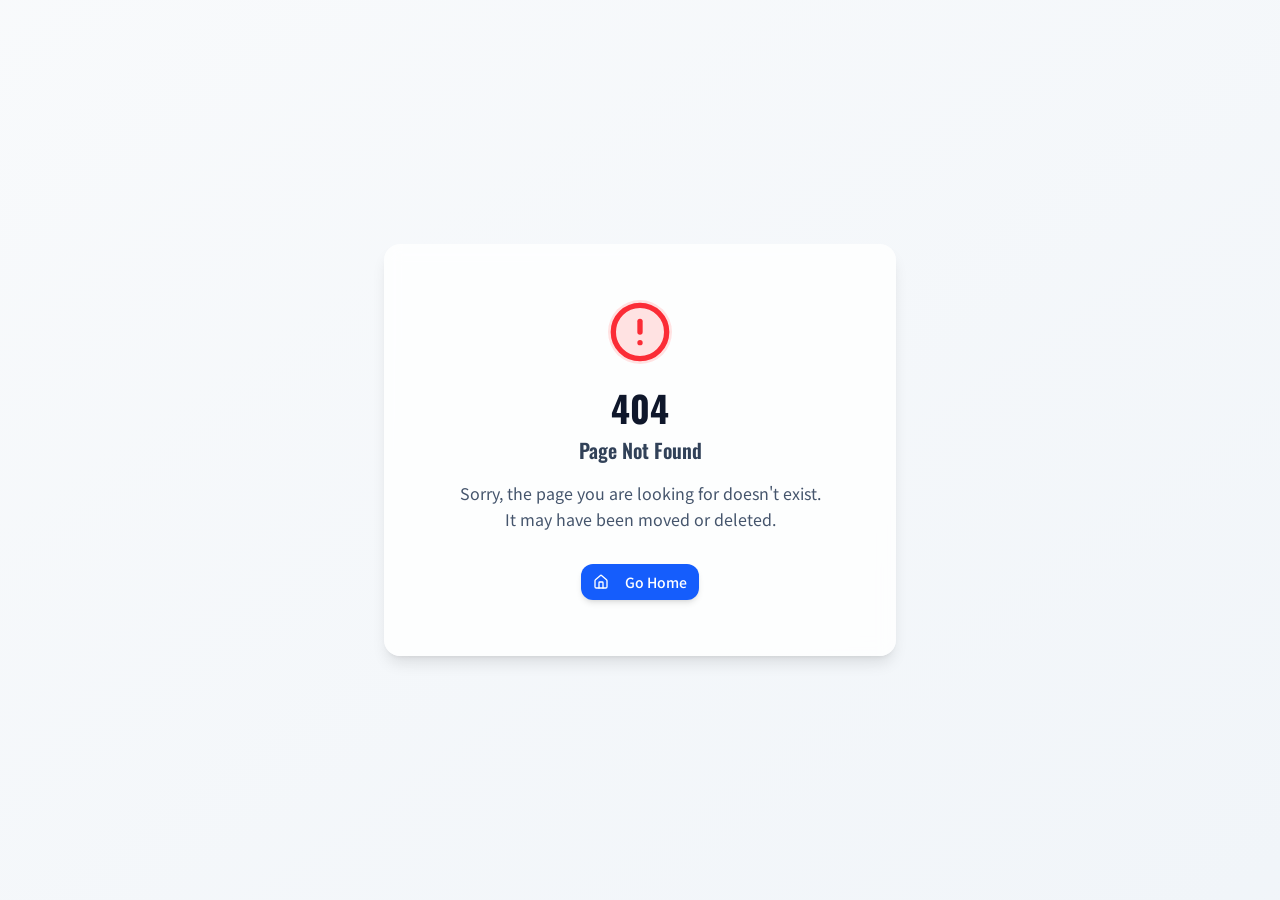
<file: index.html>
<!doctype html>
<html lang="zh-TW">
  <head>
    <meta charset="UTF-8" />
    <meta name="viewport" content="width=device-width, initial-scale=1.0, maximum-scale=5" />
    <script>try{new Function("return (a)=>a?.b??0");document.documentElement.classList.add("js")}catch(e){}</script>
    <style>.js #prerender{display:none}</style>

    <!-- ═══ Primary SEO ═══ -->
    <title>派工王工程行｜台中人力派遣｜缺工急救・粗工・打石工・廠工・日領現領 - 台中山線海線快速到場</title>
    <meta name="description" content="台灣營建業缺工5.3萬人，工期延宕30%！派工王工程行提供台中山線海線快速人力調度，粗工、打石工、廠工、搬運工、清潔工，最快當日到場。日領現領不拖欠。業主找工、工人應徵皆歡迎。電話 0987-602603 / 04-2623-5688。服務時間 06:50-22:30。" />
    <meta name="keywords" content="台中人力派遣,台中缺工,台中粗工,打石工,清潔工派遣,廠工,搬運工,臨時工,台中工地人力,清水人力派遣,大甲人力派遣,梧棲人力派遣,沙鹿人力派遣,豐原人力派遣,台中工程行,日領工班,日領現領,工地人力,建築人力派遣,裝潢人力派遣,派工王,緊急派工,當日到場,缺工解決,工班穩定,合法派遣,景觀工程人力,廢棄物清運人力,台中工人應徵,粗工應徵,無經驗可,日薪工作,台中找工作" />
    <meta name="author" content="派工王工程行" />
    <meta name="robots" content="index, follow, max-image-preview:large, max-snippet:-1, max-video-preview:-1" />
    <meta name="googlebot" content="index, follow" />
    <link rel="canonical" href="https://886work.com/" />

    <!-- ═══ Open Graph (Facebook / LINE) ═══ -->
    <meta property="og:type" content="website" />
    <meta property="og:url" content="https://886work.com/" />
    <meta property="og:title" content="派工王工程行｜台中缺工急救｜粗工・打石工・廠工・日領現領 - 台中山線海線快速到場" />
    <meta property="og:description" content="台灣營建業缺工5.3萬人，工期延宕30%！派工王提供台中山線海線快速人力調度，粗工、打石工、廠工、搬運工，最快當日到場。日領現領不拖欠。業主找工、工人應徵皆歡迎。電話 0987-602603 / 04-2623-5688。" />
    <meta property="og:image" content="https://886work.com/assets/img/hero-construction-bj4osezDkkggu2JcQ2kLxR.webp" />
    <meta property="og:image:width" content="1200" />
    <meta property="og:image:height" content="670" />
    <meta property="og:image:alt" content="派工王工程行 - 台中人力派遣專業工班" />
    <meta property="og:site_name" content="派工王工程行" />
    <meta property="og:locale" content="zh_TW" />

    <!-- ═══ Twitter Card ═══ -->
    <meta name="twitter:card" content="summary_large_image" />
    <meta name="twitter:title" content="派工王工程行｜台中缺工急救｜粗工・打石工・廠工・日領現領" />
    <meta name="twitter:description" content="台灣營建業缺工5.3萬人，工期延宕30%！派工王提供台中山線海線快速人力調度，粗工、打石工、廠工，最快當日到場。日領現領不拖欠。業主找工、工人應徵皆歡迎。電話 0987-602603 / 04-2623-5688。" />
    <meta name="twitter:image" content="https://886work.com/assets/img/hero-construction-bj4osezDkkggu2JcQ2kLxR.webp" />
    <meta name="twitter:image:alt" content="派工王工程行 - 台中人力派遣專業工班" />

    <!-- ═══ Geo / Local ═══ -->
    <meta name="geo.region" content="TW-TXG" />
    <meta name="geo.placename" content="台中市清水區" />
    <meta name="geo.position" content="24.2637;120.5617" />
    <meta name="ICBM" content="24.2637, 120.5617" />

    <!-- ═══ Mobile / PWA ═══ -->
    <meta name="theme-color" content="#FF6200" />
    <meta name="mobile-web-app-capable" content="yes" />
    <meta name="apple-mobile-web-app-capable" content="yes" />
    <meta name="apple-mobile-web-app-status-bar-style" content="black-translucent" />
    <meta name="apple-mobile-web-app-title" content="派工王工程行" />
    <link rel="apple-touch-icon" href="/favicon.ico" />

    <!-- ═══ Fonts ═══ -->
    <link rel="preconnect" href="https://fonts.googleapis.com" />
    <link rel="preconnect" href="https://fonts.gstatic.com" crossorigin />
    <link href="https://fonts.googleapis.com/css2?family=Oswald:wght@500;600;700&family=Noto+Sans+TC:wght@400;500;600;700&display=swap" rel="stylesheet" />

    <!-- ═══ LocalBusiness Schema.org ═══ -->
    <script type="application/ld+json">
    {
      "@context": "https://schema.org",
      "@type": "LocalBusiness",
      "@id": "https://886work.com/#business",
      "image": "https://886work.com/assets/img/hero-construction-bj4osezDkkggu2JcQ2kLxR.webp",
      "logo": "https://886work.com/assets/img/logo-mascot_428441b6.jpg",
      "name": "派工王工程行",
      "alternateName": ["派工王", "派工王人力派遣", "台中派工王"],
      "description": "台中市清水區在地工程行，專業人力派遣服務。提供粗工、打石工、清潔工、廠工、搬運工、臨時工等工種，服務台中市山線海線全區，固定工班、快速調度、日領制。",
      "url": "https://886work.com/",
      "telephone": ["+886-987-602603", "+886-4-2623-5688"],
      "address": {
        "@type": "PostalAddress",
        "streetAddress": "中華路702號",
        "addressLocality": "清水區",
        "addressRegion": "台中市",
        "postalCode": "436",
        "addressCountry": "TW"
      },
      "geo": {
        "@type": "GeoCoordinates",
        "latitude": 24.2637,
        "longitude": 120.5617
      },
      "openingHoursSpecification": [
        {
          "@type": "OpeningHoursSpecification",
          "dayOfWeek": ["Monday","Tuesday","Wednesday","Thursday","Friday","Saturday","Sunday"],
          "opens": "06:50",
          "closes": "22:30"
        }
      ],
      "priceRange": "$$",
      "currenciesAccepted": "TWD",
      "paymentAccepted": "Cash",
      "areaServed": [
        {"@type": "City", "name": "台中市"},
        {"@type": "AdministrativeArea", "name": "清水區"},
        {"@type": "AdministrativeArea", "name": "大甲區"},
        {"@type": "AdministrativeArea", "name": "梧棲區"},
        {"@type": "AdministrativeArea", "name": "沙鹿區"},
        {"@type": "AdministrativeArea", "name": "龍井區"},
        {"@type": "AdministrativeArea", "name": "大肚區"},
        {"@type": "AdministrativeArea", "name": "大雅區"},
        {"@type": "AdministrativeArea", "name": "豐原區"},
        {"@type": "AdministrativeArea", "name": "外埔區"},
        {"@type": "AdministrativeArea", "name": "神岡區"}
      ],
      "hasOfferCatalog": {
        "@type": "OfferCatalog",
        "name": "人力派遣服務項目",
        "itemListElement": [
          {"@type": "Offer", "itemOffered": {"@type": "Service", "name": "粗工派遣", "description": "工地基礎體力工作，搬料、整地、輔助技術工種"}},
          {"@type": "Offer", "itemOffered": {"@type": "Service", "name": "打石工派遣", "description": "專業混凝土鑿除、牆面打除、地板拆除"}},
          {"@type": "Offer", "itemOffered": {"@type": "Service", "name": "清潔工派遣", "description": "工地完工清潔、裝潢後清掃、廠房維護"}},
          {"@type": "Offer", "itemOffered": {"@type": "Service", "name": "廠工派遣", "description": "工廠生產線輔助人力，品管、包裝、搬運"}},
          {"@type": "Offer", "itemOffered": {"@type": "Service", "name": "搬運工派遣", "description": "住家搬遷、辦公室遷移、重物搬運"}},
          {"@type": "Offer", "itemOffered": {"@type": "Service", "name": "臨時工派遣", "description": "彈性調度短期人力，快速補位"}}
        ]
      },
      "sameAs": ["https://886work.com/"]
    }
    </script>

    <!-- ═══ FAQ Schema.org ═══ -->
    <script type="application/ld+json">
    {
      "@context": "https://schema.org",
      "@type": "FAQPage",
      "mainEntity": [
        {
          "@type": "Question",
          "name": "如何預約派工？",
          "acceptedAnswer": {
            "@type": "Answer",
            "text": "直接撥打 0987-602603 或 04-2623-5688，或掃描 LINE QR Code 加入好友，說明工種、人數、日期及地點，我們立即為您安排。"
          }
        },
        {
          "@type": "Question",
          "name": "最快多久可以到場？",
          "acceptedAnswer": {
            "@type": "Answer",
            "text": "緊急需求最快當日安排，一般建議提前一天預約，以確保最佳人力配置。"
          }
        },
        {
          "@type": "Question",
          "name": "薪資如何計算？",
          "acceptedAnswer": {
            "@type": "Answer",
            "text": "採日薪制，依工種及工作難度計算，日領現領，當日工作完成後即可結款。長期合作另有週結、月結方案。"
          }
        },
        {
          "@type": "Question",
          "name": "工人有投保嗎？",
          "acceptedAnswer": {
            "@type": "Answer",
            "text": "是的，所有派工人員均投保意外責任保險，保障工作期間的安全，讓業主與工人都能安心。"
          }
        },
        {
          "@type": "Question",
          "name": "服務範圍在哪裡？",
          "acceptedAnswer": {
            "@type": "Answer",
            "text": "主要服務台中市山線（豐原、東勢、石岡等）及海線（清水、梧棲、沙鹿、龍井等）全區，其他地區請來電洽詢。"
          }
        },
        {
          "@type": "Question",
          "name": "沒有工地經驗可以應徵嗎？",
          "acceptedAnswer": {
            "@type": "Answer",
            "text": "可以！我們歡迎無工地經驗的朋友加入，只要身體健康、態度認真，我們會安排適合的工作。"
          }
        }
      ]
    }
    </script>

    <!-- ═══ BreadcrumbList Schema ═══ -->
    <script type="application/ld+json">
    {
      "@context": "https://schema.org",
      "@type": "BreadcrumbList",
      "itemListElement": [
        {
          "@type": "ListItem",
          "position": 1,
          "name": "首頁",
          "item": "https://886work.com/"
        }
      ]
    }
    </script>

    
    <script type="module" crossorigin src="/assets/index-DVugb09l.js"></script>
    <link rel="stylesheet" crossorigin href="/assets/index-DB6iCq5I.css"></head>

  <body>
    <div id="root"><div id="prerender"><nav><p><img src="/assets/img/logo-mascot_428441b6.jpg" alt="派工王" loading="lazy"></p><p>派工王工程行</p><p>台中人力派遣專家</p><a href="https://line.me/ti/p/~aqua0460"><p>💬</p> LINE 立即派工</a></nav><section><p>台中在地工程行・人力派遣專家</p><h1>台中人力派遣首選<br>派工王工程行<br>穩定・快速・專業</h1><p>粗工、打石工、清潔、搬運、廠工、日領工班<br><strong>台中在地 24 小時派工服務｜缺工急救・當日到場</strong></p><p><a href="/#recruitment">👷 立即加入工班</a><a href="tel:0987602603">📞 需求派工 聯絡我們</a></p><p>💵</p><p>日領現領</p><p>📅</p><p>月結可</p><p>⚡</p><p>緊急當日到</p><p>🚀</p><p>快速調度</p><p>✅</p><p>合法勞保</p><p>🛡️</p><p>意外险投保</p><p>🔥</p><p>全台營建業缺工 5.3 萬人（內政部2024）</p><p>⏰</p><p>工期普遍延宕 30%，六都建照展延2年</p><p>📞</p><p>派工王：最快當日到場，缺工不再怕</p><p>8+</p><p>工程服務項目</p><p>12</p><p>服務地區</p><p>全週</p><p>無休服務</p><p>日領</p><p>薪資結算</p><a href="tel:0987602603">📞</a><a href="https://line.me/ti/p/~aqua0460"><p>💬</p> 加入 Line 詢價</a></section><section><p>SERVICES</p><h2>專業人力派遣服務</h2><p>8 大工種全方位支援，台中山線海線快速調度。緊急缺工、工期延宕？一通電話立即解決</p><p><img src="/assets/img/service-demolish_6ef5362b.jpg" alt="粗工" loading="lazy"></p><p>工地基礎人力</p><p>⛏️</p><h3>粗工</h3><p>工地整地、雜工清理、基礎人力支援，快速調度到場</p><p>新建工程</p><p>裝修工地</p><p><a href="tel:0987602603">立即詢問報價 →</a></p><p><img src="/assets/img/service-demolish_6ef5362b.jpg" alt="打石工" loading="lazy"></p><p>拆除整理</p><p>🔨</p><h3>打石工</h3><p>RC拆除、磁磚打除、牆面拆除，專業工具操作</p><p>室內裝修</p><p>拆除工程</p><p><a href="tel:0987602603">立即詢問報價 →</a></p><p><img src="/assets/img/service-clean_1e71920b.jpg" alt="清潔工" loading="lazy"></p><p>工地清潔</p><p>🧹</p><h3>清潔工</h3><p>竣工清潔、垃圾清運、廠房清掃，細心到位</p><p>竣工清潔</p><p>廠房清潔</p><p><a href="tel:0987602603">立即詢問報價 →</a></p><p><img src="/assets/img/service-carry_d416ad71.jpg" alt="搬運工" loading="lazy"></p><p>重物搬運</p><p>📦</p><h3>搬運工</h3><p>建材搬運、設備移位、倉儲整理，有力有效率</p><p>建材搬運</p><p>倉儲物流</p><p><a href="tel:0987602603">立即詢問報價 →</a></p><p><img src="/assets/img/service-workers_b3e7dc88.jpg" alt="廠工" loading="lazy"></p><p>工廠人力</p><p>🏭</p><h3>廠工</h3><p>生產線支援、倉儲作業、包裝人力，彈性調派</p><p>製造業</p><p>倉儲業</p><p><a href="tel:0987602603">立即詢問報價 →</a></p><p><img src="/assets/img/landscape-work_b710d7e4.jpg" alt="景觀工程" loading="lazy"></p><p>綠化施工</p><p>🌿</p><h3>景觀工程</h3><p>庭園景觀、植栽種植、草坪整理，美化環境</p><p>社區景觀</p><p>公共工程</p><p><a href="tel:0987602603">立即詢問報價 →</a></p><p><img src="/assets/img/waste-removal_e746b039.jpg" alt="廢棄物清運" loading="lazy"></p><p>廢料清除</p><p>🚛</p><h3>廢棄物清運</h3><p>建築廢料、廢棄物清運、廢土搬除，合法處理</p><p>廢棄物處理</p><p>清運工程</p><p><a href="tel:0987602603">立即詢問報價 →</a></p><p><img src="/assets/img/service-general_f3e7a590.jpg" alt="其他臨時工" loading="lazy"></p><p>彈性支援</p><p>👷</p><h3>其他臨時工</h3><p>活動人力、臨時支援、各類雜工，一通電話搞定</p><p>活動支援</p><p>臨時人力</p><p><a href="tel:0987602603">立即詢問報價 →</a></p></section><section><p><img src="/assets/img/site-work-1-LbSQfUnXawsDjmRVyBeMFL.webp" alt="派工王工班作業" loading="lazy"></p><p>8+</p><p>年在地服務</p><p>WHY US</p><h2>為什麼工地<br>都找我們？</h2><p>📢 2026 台灣營建業現況</p><p>全台缺工 <strong>5.3萬人</strong>，工期延宕 <strong>30%</strong>，六都建照展延2年。日薪飆至 <strong>4,000–5,000元</strong>仍找不到人。派工王幫您解決這個難題。</p><p>專業派遣・値得信賴。超過百家工地長期合作，台中山線海線全區快速支援，讓您的工程進度不中斷。</p><p>⚡</p><p>快速派工</p><p>最快當日到場，緊急缺工不用怕</p><p>🔒</p><p>穩定工班</p><p>長期合作固定班底，品質有保障</p><p>📋</p><p>合法安全</p><p>勞保投保、職安合規，讓您安心</p><p>💰</p><p>彈性靈活</p><p>日領現領、週結月結，多種方案</p><p>📍</p><p>台中在地</p><p>山線海線全區快速支援，在地服務</p><p>⭐</p><p>口碑良好</p><p>超過百家工地長期配合，客戶信賴</p></section><section><p>JOIN US</p><h2>加入派工王工班<br>穩定收入・馬上開工</h2><p>💡 現在加入的好時機</p><p>營建業大缺工，工地搶人！派工王提供 <strong>日領現領</strong>、<strong>穩定工班</strong>、<strong>合法勞保</strong>，讓您安心工作、準時領薪。</p><p>無論您是有工地經驗的老師僅，還是想找穩定工作的新手，派工王都歡迎您加入！</p><p>💵</p><p>日領 / 週領 / 月結</p><p>🏗️</p><p>穩定工地，長期合作</p><p>👍</p><p>無特殊經驗可報名</p><p>🛡️</p><p>合法勞保投保</p><p>📍</p><p>台中在地，近距離工作</p><p>🤝</p><p>友善工作環境</p><p><a href="https://line.me/ti/p/~aqua0460">現在應徵 →</a><a href="tel:0987602603">📞 電話洽詢</a></p><p><img src="/assets/img/site-work-2-MyTLdqa8g6tdnXzAn3YGow.webp" alt="派工王工班" loading="lazy"></p><p>💬</p><p>LINE ID：aqua0460</p><p>點擊下方按鈕直接加入好友，詢問應徵或派工事宜</p><p><a href="https://line.me/ti/p/~aqua0460">💬 立即加入 LINE 好友</a></p></section><section><p>TESTIMONIALS</p><h2>工地負責人怎麼說</h2><p>超過百家工地長期合作，口碑相傳</p><p>★★★★★</p><p>「緊急缺工打一通電話，隔天早上人就到了，效率超高！工人態度也很好，以後有需要一定繼續找派工王。」</p><p>王</p><p>王工地主任</p><p>台中某建設公司</p><p>★★★★★</p><p>「合作快兩年了，每次叫人都很準時，工人做事認真，比自己找的工班還穩定，強力推薦！」</p><p>陳</p><p>陳老闆</p><p>清水區裝修公司</p><p>★★★★★</p><p>「旺季缺人最怕，派工王幫我們解決了大問題，廠工素質不錯，溝通也很順暢。」</p><p>林</p><p>林廠長</p><p>台中工業區製造廠</p><p>★★★★★</p><p>「景觀工程和廢棄物清運都找他們，價格合理、配合度高，是我們長期合作的好夥伴。」</p><p>張</p><p>張負責人</p><p>海線工程行</p><p>G</p><p>您的評價對我們很重要</p><p>曾與派工王合作過？歡迎在 Google 上分享您的真實使用心得，<br>幫助更多業主和工人認識我們。</p><p>★</p><p>★</p><p>★</p><p>★</p><p>★</p><p>Google 評分</p><a href="https://g.page/r/CdD4caUVw7orEBE/review"><p>⭐</p>留下 Google 評論</a></section><section><p>NEWS</p><h2>最新消息</h2><p>缺工資訊・招募公告・工程動態，即時掌握台中建築業最新動向</p><p>🔥</p><p>緊急招募中</p><p>招募公告</p><p>2026-07-01</p><h3>【急徵】台中大甲廠房工程 粗工 × 8 名，即日起開工</h3><p>大甲工業區廠房新建工程，需要粗工8名，工作內容：搬料、整地、輔助技術工種。日薪1,800元起，日領現領。有意願者請立即來電或加LINE洽詢。</p><p><a href="https://line.me/ti/p/~aqua0460">立即應徵 →</a></p><p>缺工資訊</p><p>2026-06-28</p><h3>台中山線海線工地普遍缺工，工期延宕問題嚴峻</h3><p>根據內政部最新調查，全台營建業缺工高達5.3萬人，台中地區工地工期普遍延宕30%以上。派工王持續擴大工班規模，確保業主需求快速滿足。</p><p><a href="https://line.me/ti/p/~aqua0460">了解詳情 →</a></p><p>招募公告</p><p>2026-06-25</p><h3>長期徵求 打石工、清潔工，台中清水 / 梧棲 / 沙鹿地區</h3><p>派工王長期徵求有打石工、清潔工經驗的師傅加入穩定工班。提供合法勞保、意外險投保、日領現領。無特殊經驗亦可，歡迎應徵。</p><p><a href="https://line.me/ti/p/~aqua0460">立即應徵 →</a></p><p>工程動態</p><p>2026-06-20</p><h3>台中市建照展延2年政策上路，工程排程調整中</h3><p>台中市跟進六都政策，建築執照期限展延2年，以紓解施工期程壓力。派工王提醒業主提早規劃人力需求，避免工期緊繃時搶不到工班。</p><p><a href="https://line.me/ti/p/~aqua0460">了解詳情 →</a></p><p>招募公告</p><p>2026-06-15</p><h3>廢棄物清運、景觀工程人力需求大增，誠徵有力工人</h3><p>近期景觀工程與廢棄物清運業務量大增，急需有體力、肯做事的工人加入。日薪依工種1,600–2,200元，長期合作優先。</p><p><a href="https://line.me/ti/p/~aqua0460">立即應徵 →</a></p><p>工程動態</p><p>2026-06-10</p><h3>派工王服務範圍擴大，新增豐原、東勢、石岡地區</h3><p>因應山線工程需求增加，派工王正式擴大服務範圍至豐原、東勢、石岡等地區，提供與海線同等快速的人力調度服務。</p><p><a href="https://line.me/ti/p/~aqua0460">了解詳情 →</a></p><p>有最新缺工需求或招募資訊？立即聯絡派工王</p><p><a href="https://line.me/ti/p/~aqua0460">💬 LINE 立即詢問派工事宜</a></p></section><section><p>FAQ</p><h2>常見問題</h2><h3>如何預約派工？</h3><p>直接撥打 0987-602603 或 04-2623-5688，或掃描 LINE QR Code 加入好友，說明工種、人數、日期及地點，我們立即為您安排。</p><h3>最快多久可以到場？</h3><p>緊急需求最快當日安排，一般建議提前一天預約，以確保最佳人力配置。</p><h3>薪資如何計算？</h3><p>採日薪制，依工種及工作難度計算，日領現領，當日工作完成後即可結款。長期合作另有週結、月結方案。</p><h3>工人有投保嗎？</h3><p>是的，所有派工人員均投保意外責任保險，保障工作期間的安全，讓業主與工人都能安心。</p><h3>服務範圍在哪裡？</h3><p>主要服務台中市山線（豐原、東勢、石岡等）及海線（清水、梧棲、沙鹿、龍井等）全區，其他地區請來電洽詢。</p><h3>沒有工地經驗可以應徵嗎？</h3><p>可以！我們歡迎無工地經驗的朋友加入，只要身體健康、態度認真，我們會安排適合的工作。</p></section><section><h2>需要人力？缺工？<br>24小時為您服務</h2><p>台中山線海線全區快速支援，一通電話立即安排</p><p>營建業缺工5.3萬人、工期延宕30%，派工王是您最快的缺工解決方案</p><p><a href="https://line.me/ti/p/~aqua0460">💬 LINE 聯絡派工</a><a href="tel:0987602603">📞 0987-602603</a></p></section><footer><p><img src="/assets/img/logo-mascot_428441b6.jpg" alt="派工王" loading="lazy"></p><p>派工王工程行</p><p>台中人力派遣專家</p><p>台中在地工程行，專業人力派遣服務。<br>穩定工班・快速調度・合法安全。</p><p>📞</p><p>0987-602603</p><p>☎️</p><p>04-2623-5688</p><p>🕐</p><p>06:50 – 22:30 全週無休</p><p>📍</p><p>台中市清水區中華路702號</p><h4>服務項目</h4><p>粗工</p><p>打石工</p><p>清潔工</p><p>搬運工</p><p>廠工</p><p>景觀工程</p><p>廢棄物清運</p><p>臨時工</p><h4>快速連結</h4><h4>掃碼聯繫</h4><a href="https://line.me/ti/p/~aqua0460"><p>💬</p> 加入 LINE 好友</a><p>LINE ID：aqua0460<br>直接詢問派工事宜</p><p>© 2026 派工王工程行 版權所有｜統一編號：40663659</p></footer><p>本網站使用 Cookie 以提升您的瀏覽體驗，繼續使用即表示您同意本站的 Cookie 使用方式。</p></div></div>
  </body>
</html>
</file>
